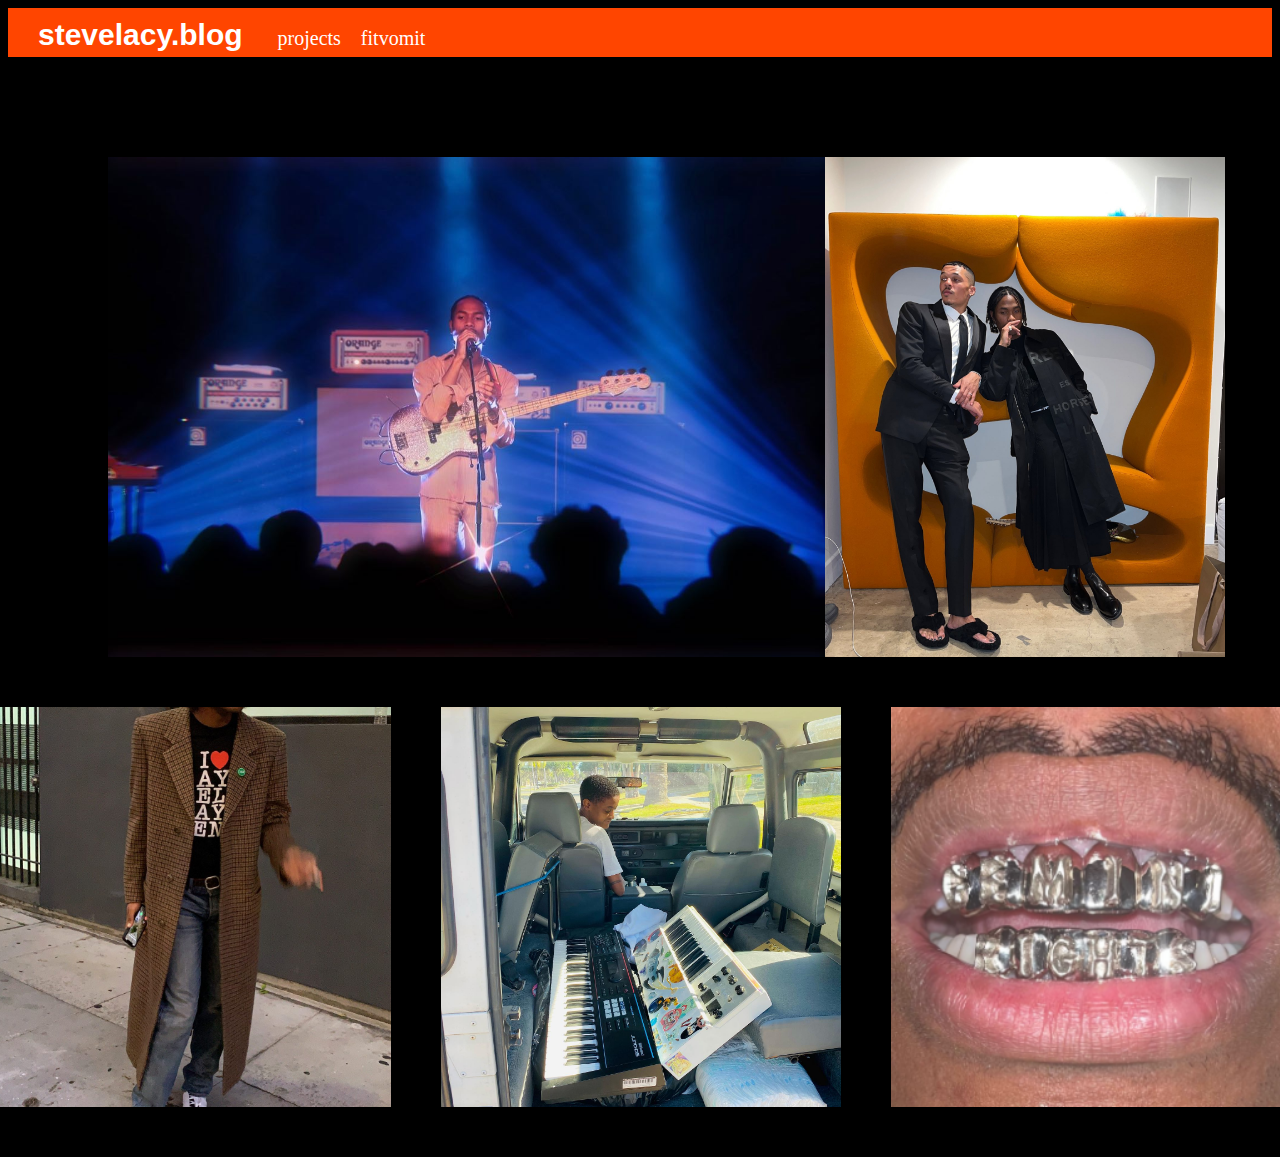
<file: index.html>
<!DOCTYPE html>
<html lang="en">
    <head>
        <meta charset="UTF-8">
        <title>stevelacy.blog</title>
        <link rel="stylesheet" href="style.css">
    </head>

    <body>
        <div class="header">
            <a class="logo">stevelacy.blog</a>
            <a class="projects" href="projects.html">projects</a>
            <a class="vomit">fitvomit</a>
        </div>
        <div class="imgs">
            <div class="row1">
                <img src="images/stage.jpg" class="stage">
                <img src="images/couch.jpg" class="couch">
            </div>
            
            <div class="row2">
                <img src="images/ny.jpg">
                <img src="images/syd.jpg">
                <img src="images/teeth.png">
            </div>
        </div>
    </body>
</html>
</file>
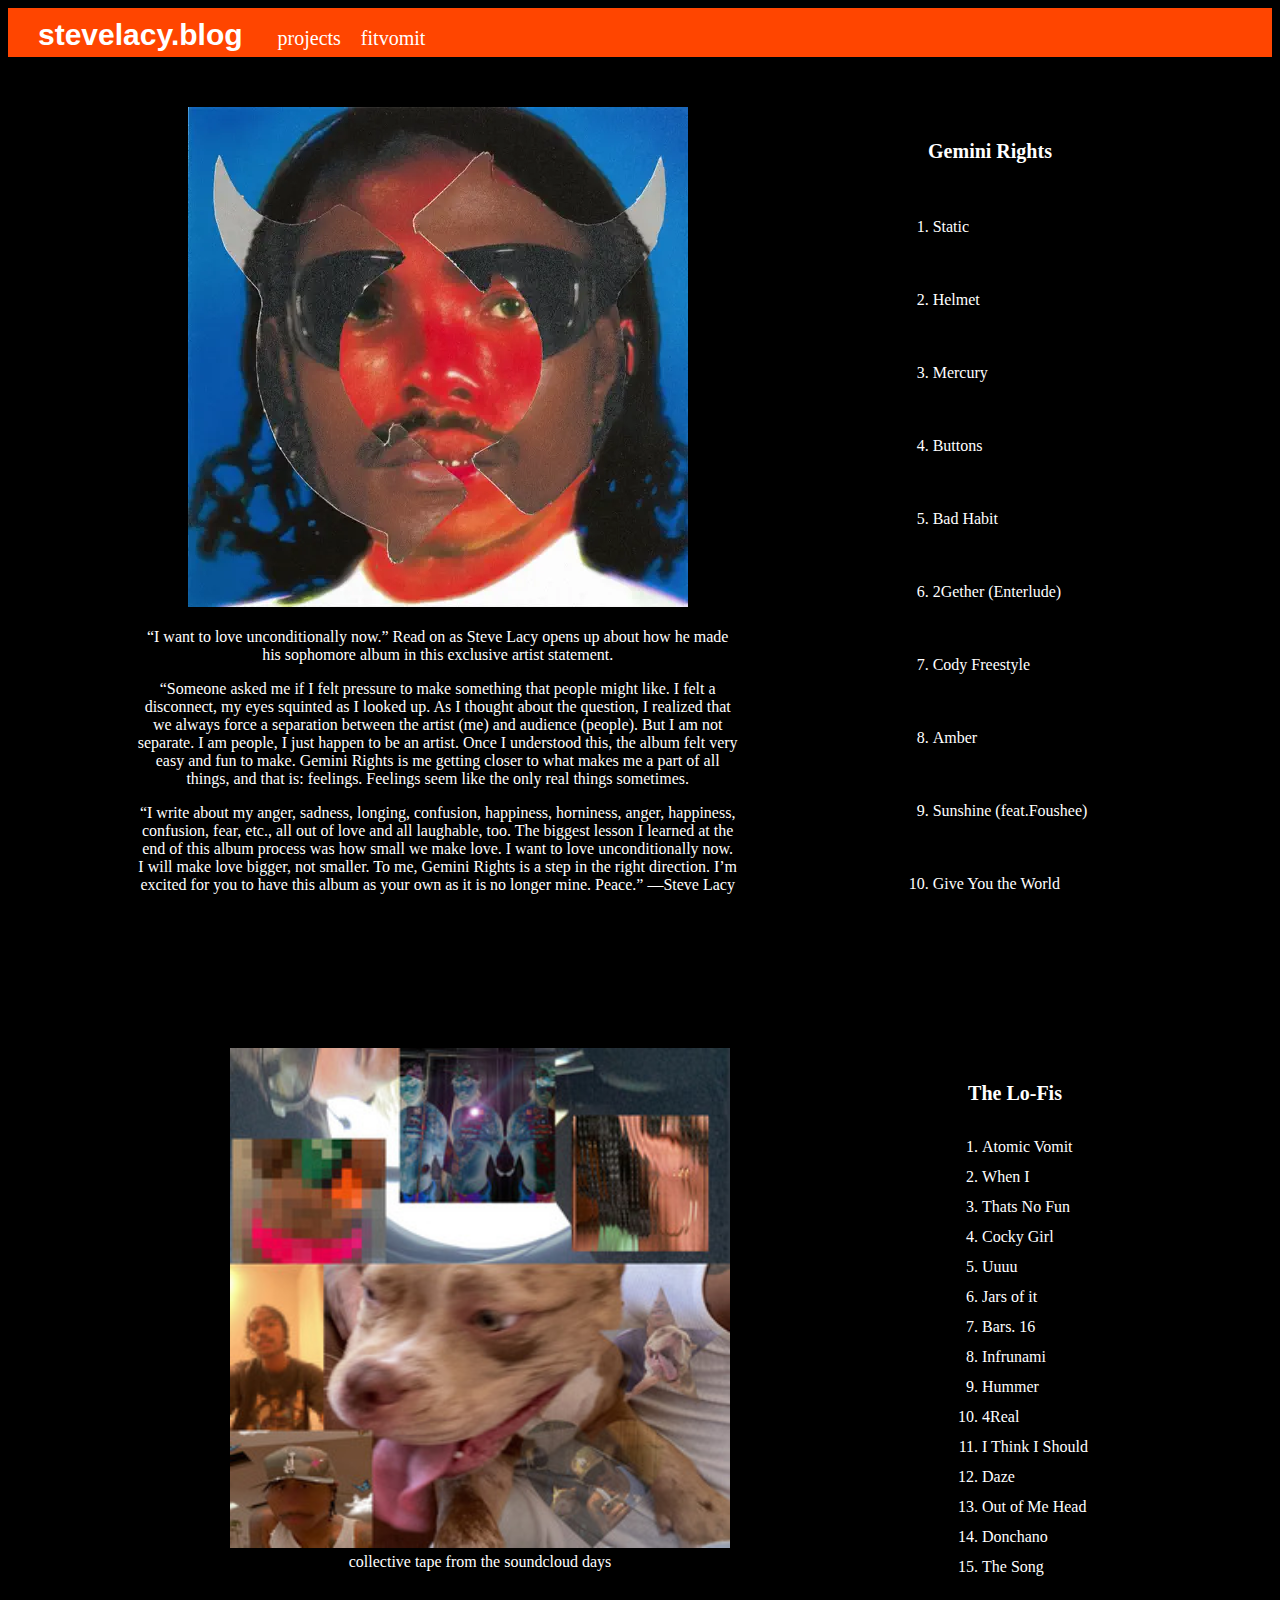
<file: projects.html>
<!DOCTYPE html>
<html lang="en">
    <head>
        <meta charset="UTF-8">
        <title>projects</title>
        <link rel="stylesheet" href="style.css">
    </head>

    <body >
        <div class="header">
            <a class="logo" href="index.html">stevelacy.blog</a>
            <a class="projects" href="projects.html">projects</a>
            <a class="vomit">fitvomit</a>
        </div>
        <div class="container">
            <div class="gemini">
                <div class="right">
                    <img src="images/gemini.webp" class="art">
                    <div class="description">
                        <p>
                            “I want to love unconditionally now.” Read on as Steve Lacy opens up about how he made his sophomore album in this exclusive artist statement.
                        </p>
                        <p>
                            “Someone asked me if I felt pressure to make something that people might like. I felt a disconnect, my eyes squinted as I looked up. As I thought about the question, I realized that we always force a separation between the artist (me) and audience (people). But I am not separate. I am people, I just happen to be an artist. Once I understood this, the album felt very easy and fun to make. Gemini Rights is me getting closer to what makes me a part of all things, and that is: feelings. Feelings seem like the only real things sometimes.
                        </p>
                        <p>
                            “I write about my anger, sadness, longing, confusion, happiness, horniness, anger, happiness, confusion, fear, etc., all out of love and all laughable, too. The biggest lesson I learned at the end of this album process was how small we make love. I want to love unconditionally now. I will make love bigger, not smaller. To me, Gemini Rights is a step in the right direction. I’m excited for you to have this album as your own as it is no longer mine. Peace.” —Steve Lacy
                        </p>
                    </div>
                </div>
                <div class="tracks-g">
                    <h5 class="title">Gemini Rights</h5>
                    <ol class="g-list">
                        <li>Static</li>
                        <li>Helmet</li>
                        <li>Mercury</li>
                        <li>Buttons</li>
                        <li>Bad Habit</li>
                        <li>2Gether (Enterlude)</li>
                        <li>Cody Freestyle</li>
                        <li>Amber</li>
                        <li>Sunshine (feat.Foushee)</li>
                        <li>Give You the World</li>
                    </ol>
                </div>

            </div>

            <div class="lofis">
                <div class="right" id="lofi">
                    <img src="images/lofi.jpeg" class="art">
                    <div class="description">
                        collective tape from the soundcloud days
                    </div>
                </div>

                <div class="tracks-l">
                    <h5 class="title">The Lo-Fis</h5>
                    <ol class="l-list">
                        <li>Atomic Vomit</li>
                        <li>When I</li>
                        <li>Thats No Fun</li>
                        <li>Cocky Girl</li>
                        <li>Uuuu</li>
                        <li>Jars of it</li>
                        <li>Bars. 16</li>
                        <li>Infrunami</li>
                        <li>Hummer</li>
                        <li>4Real</li>
                        <li>I Think I Should</li>
                        <li>Daze</li>
                        <li>Out of Me Head</li>
                        <li>Donchano</li>
                        <li>The Song</li>
                    </ol>
                </div>
            </div>
        </div>
    </body>
</html>
</file>
<file: style.css>
body {
    background-color: black;
    color: white;
}
.header {
    color: white;
    background-color: orangered;
    font-size: 20px;
    padding-top: 10px;
    padding-bottom: 5px;
}
.logo {
    font-size: 30px;
    font-family: sans-serif;
    font-weight: bold;
    margin-left: 30px;
    margin-right: 30px;
    text-decoration: none;
    color: white;
}
.projects {
    margin-right: 15px;
    text-decoration: none;
    color: white;
}
.stage {
    height: 500px;
    width: auto;

}
.couch {
    height: 500px;
    width: auto;
}
.row1 {
    display: flex;
    justify-content: space-around;
    margin: 100px 100px 50px 100px
}
.row2 {
    display: flex;
    justify-content: center;
    gap: 50px;
    margin-bottom: 50px;

}

.row2 img {
    height: 400px;
    width: auto;
}
.container {
    display: flex;
    flex-direction: column;
    align-items: center;
    border-bottom: 1px solid rgb(48, 46, 46)
}
.gemini {
    display: flex;
    color: white;
    gap: 100px;
    margin: 50px;

}
.art {
    height: 500px;
    width: auto;
}
.description {
    width: 600px;
    margin-top: 5px;
}
.right {
    display: flex;
    flex-direction: column;
    align-items: center;
    text-align: center;
}

.title {
    text-align: center;
    font-size: 20px;
}
 .g-list li {
    margin: 55px;
}

.lofis {
    display: flex;
    gap: 150px;
    margin: 50px;
}

.l-list li {
    margin: 12px;
}
</file>
